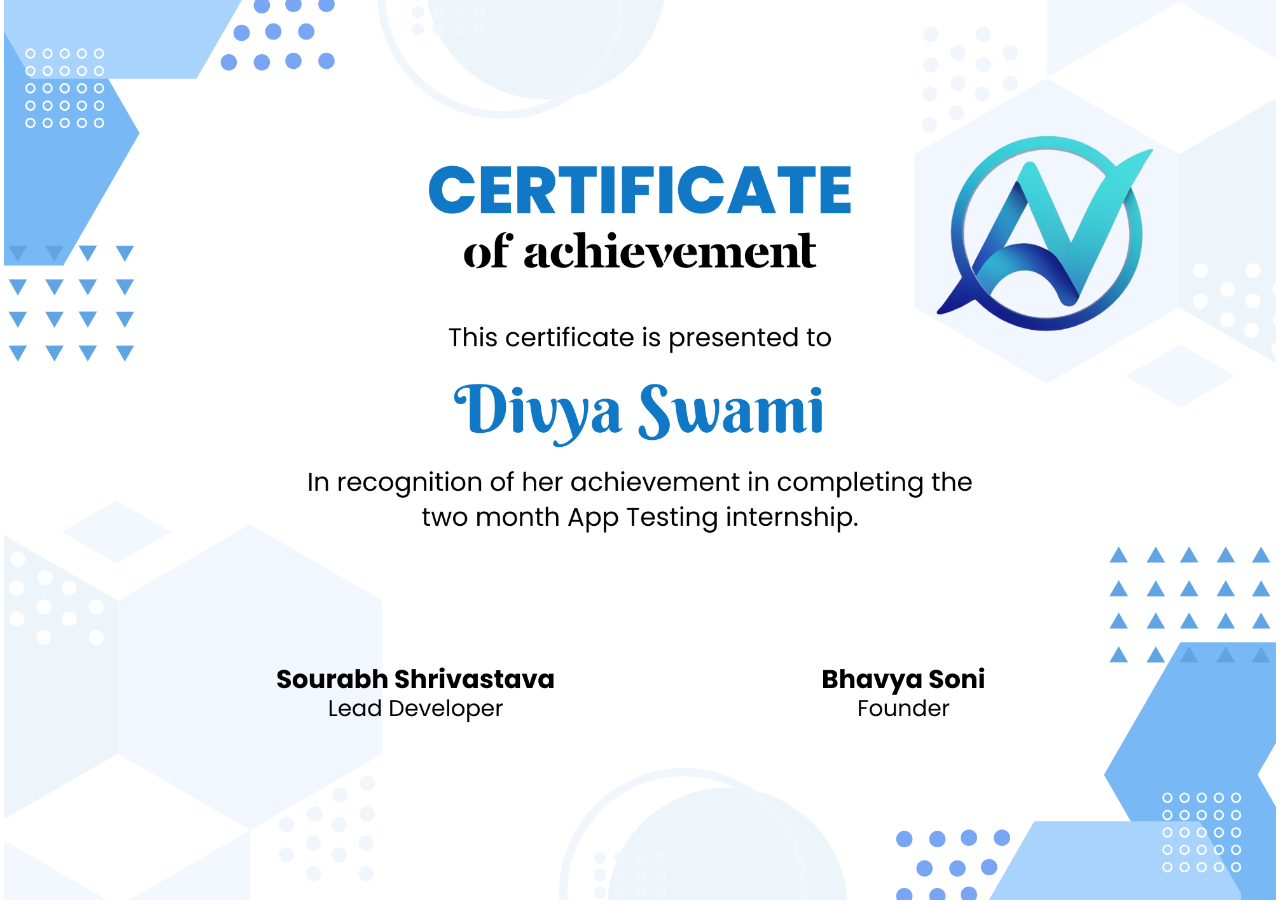
<file: certificates.html>
<!DOCTYPE html>
<html>
  <head>
    <meta charset="UTF-8">
    <title>Cheems</title>
  </head>
  <body style="margin:0;">
    <img src="certificates/DivyaSwami.png" style="width:100%; height:100vh; object-fit:contain;">
  </body>
</html>
</file>
